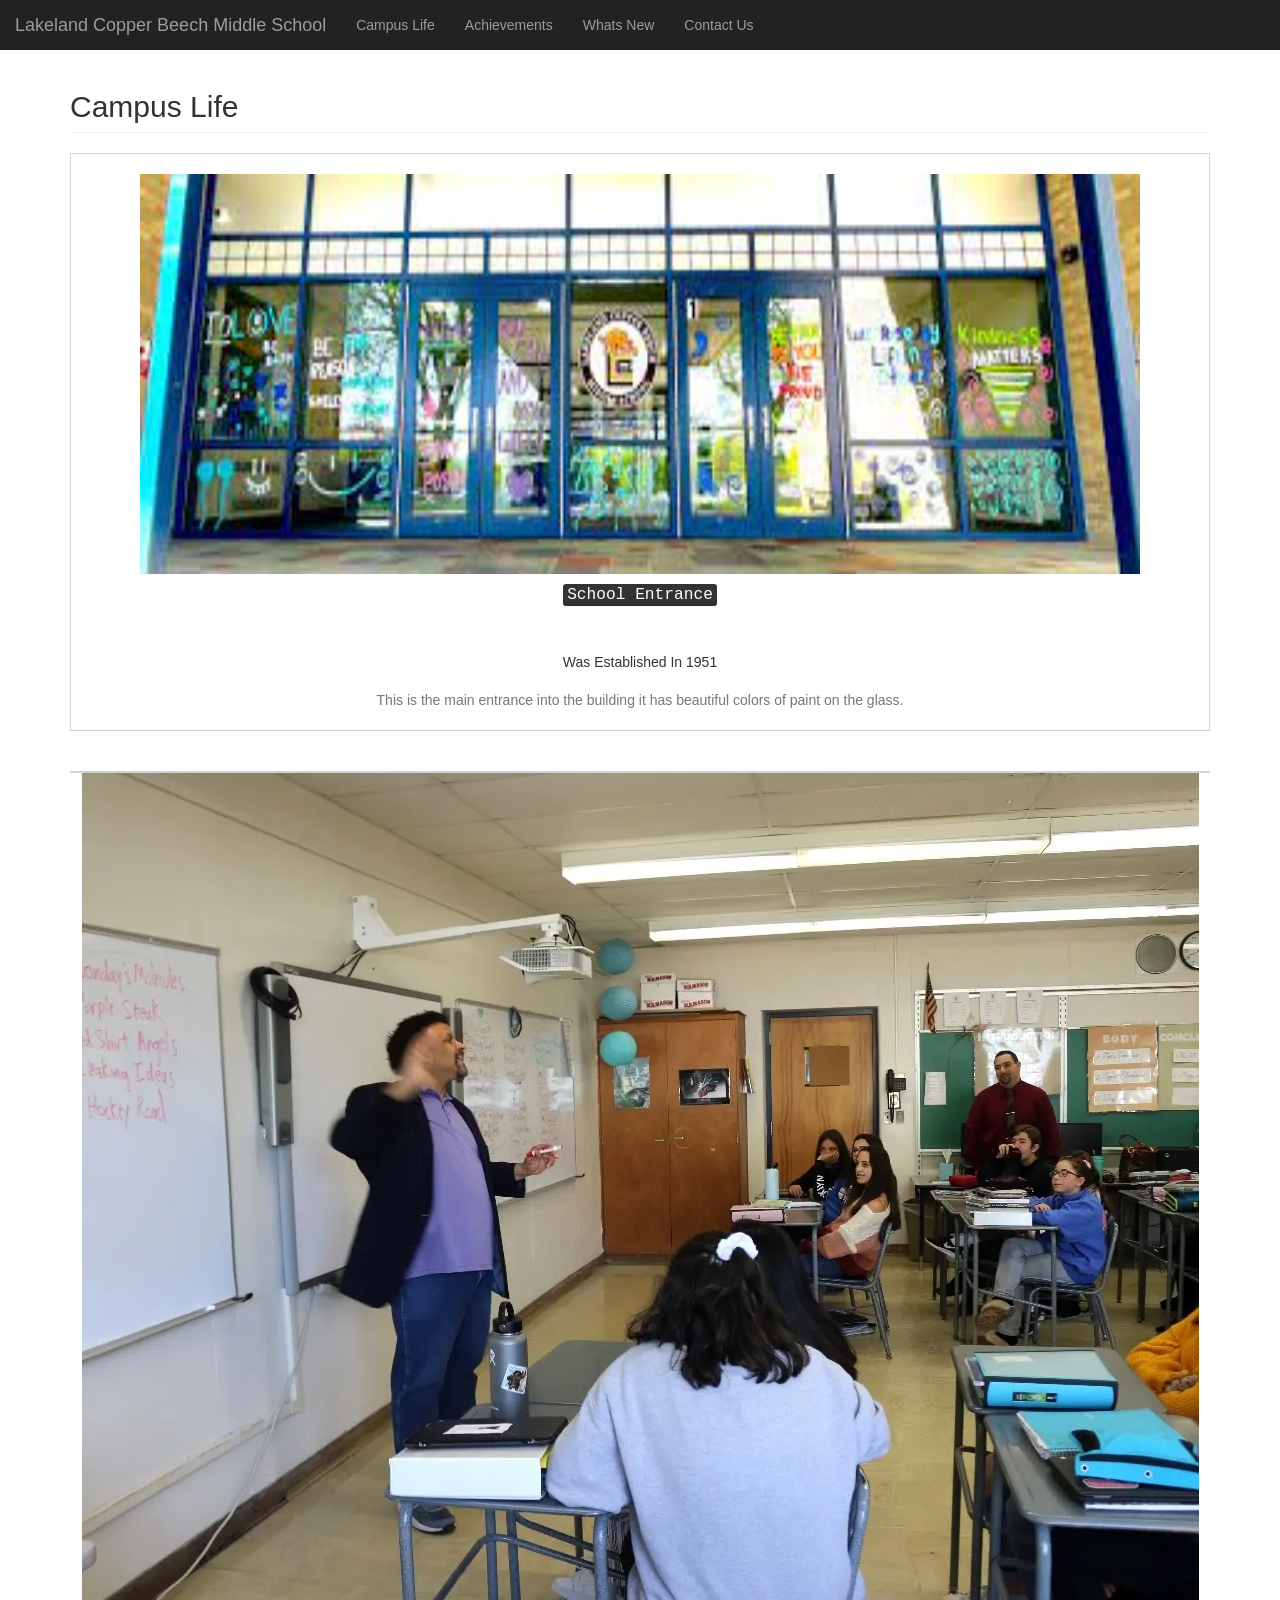
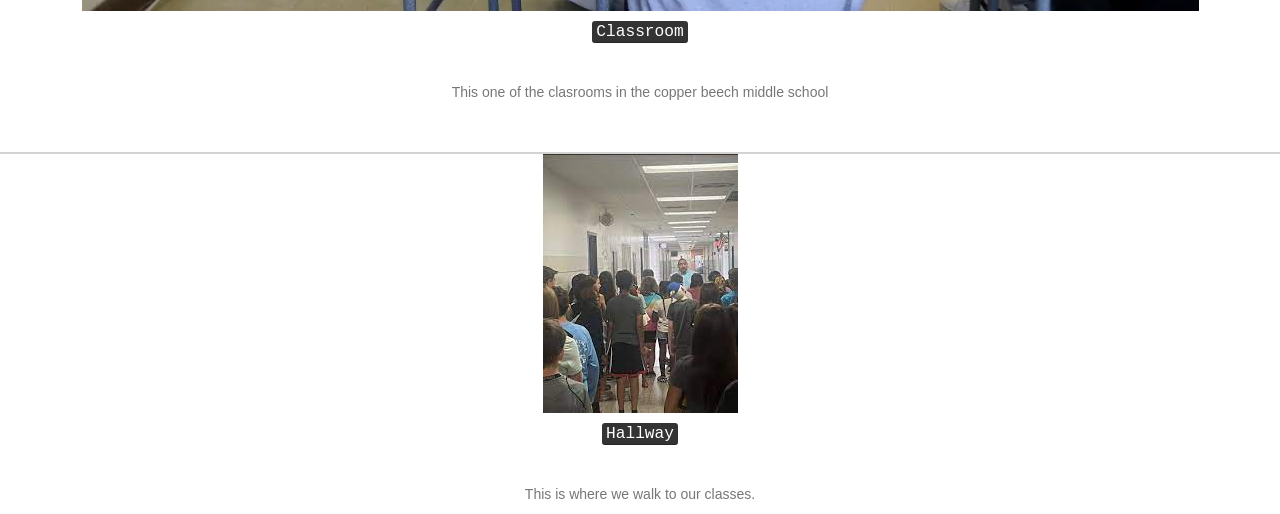
<file: index.html>
<!DOCTYPE html>
<html>

<head>
  <title>School Website</title>
  <meta name="viewport" content="width=device-width, initial-scale=1">

  <link rel="stylesheet" href="https://maxcdn.bootstrapcdn.com/bootstrap/3.4.0/css/bootstrap.min.css">

  <script src="https://ajax.googleapis.com/ajax/libs/jquery/3.4.1/jquery.min.js"></script>

  <script src="https://maxcdn.bootstrapcdn.com/bootstrap/3.4.0/js/bootstrap.min.js"></script>

  <link rel="stylesheet" href="https://cdnjs.cloudflare.com/ajax/libs/font-awesome/4.7.0/css/font-awesome.min.css">

  <link rel="stylesheet" href="style (1).css">

</head>

<body>

  <!--
Navigation bar code here
-->
<nav class="navbar-inverse" style="position:sticky;top:0;z-index:99999">

  <div class="navbar-header">
    <button type="button" class="navbar-toggle" data-toggle="collapse" data-target="#myNavbar">
      <span class="icon-bar"></span>
      <span class="icon-bar"></span>
      <span class="icon-bar"></span>                        
    </button>
    <a class="navbar-brand" href="#">Lakeland Copper Beech Middle School</a>
  </div>
  
  <div class="collapse navbar-collapse" id="myNavbar">
    <ul class="nav navbar-nav">
      <li><a href="#campus_life">Campus Life</a></li>
      <li><a href="#achievements">Achievements</a></li>
      <li><a href="#whatsnew">Whats New</a></li>
      <li><a href="#contact">Contact Us</a></li>
    </ul>
  </div>

</nav>



  <div class="container">



  <h2 class="page-header" id="campus_life">Campus Life</h2>

  <center> 
    <div class="travel_mainDiv">
    <br>
   <img src="middleschool.jfif" id="schoolimage">
   <h4 class="text-capitalize"><kbd>School Entrance</kbd></h4>

   <br>
   <h5 class="text-sucess text-capitalize">Was established in 1951</h5>
   <p class="text-muted">This is the main entrance into the building it has beautiful colors of paint on the glass.</p>


  </div>
</center>

<br>
<br>

 <center>
  <div class="travel_mainDiv"></div>
  
  <img src="middleschoolclasroom.webp">

  <h4 class="text-capitalize"><kbd>Classroom</kbd></h4>

   <br>
   <h5 class="text-sucess text-capitalize"></h5>
   <p class="text-muted">This one of the clasrooms in the copper beech middle school</p>

  </div>
</center>
<br>
<br>
<center>
  <div class="travel_mainDiv"></div>
  
  <img src="Hallway.jfif">

  <h4 class="text-capitalize"><kbd>Hallway</kbd></h4>

   <br>
   <h5 class="text-sucess text-capitalize"></h5>
   <p class="text-muted">This is where we walk to our classes.</p>
</center>
</div>






</body>

</html>
</file>
<file: style (1).css>
#schoolimage{
    width: 1000px;
    height: 400px;
}

#campus{
    color: black;
}

.travel_mainDiv{
    border: 1px solid lightgrey;
}

.travel_mainDiv{
    width: 100%;
}

.travel_mainDiv h5 , .travel_mainDiv p {
    margin: 20px;
}
</file>
